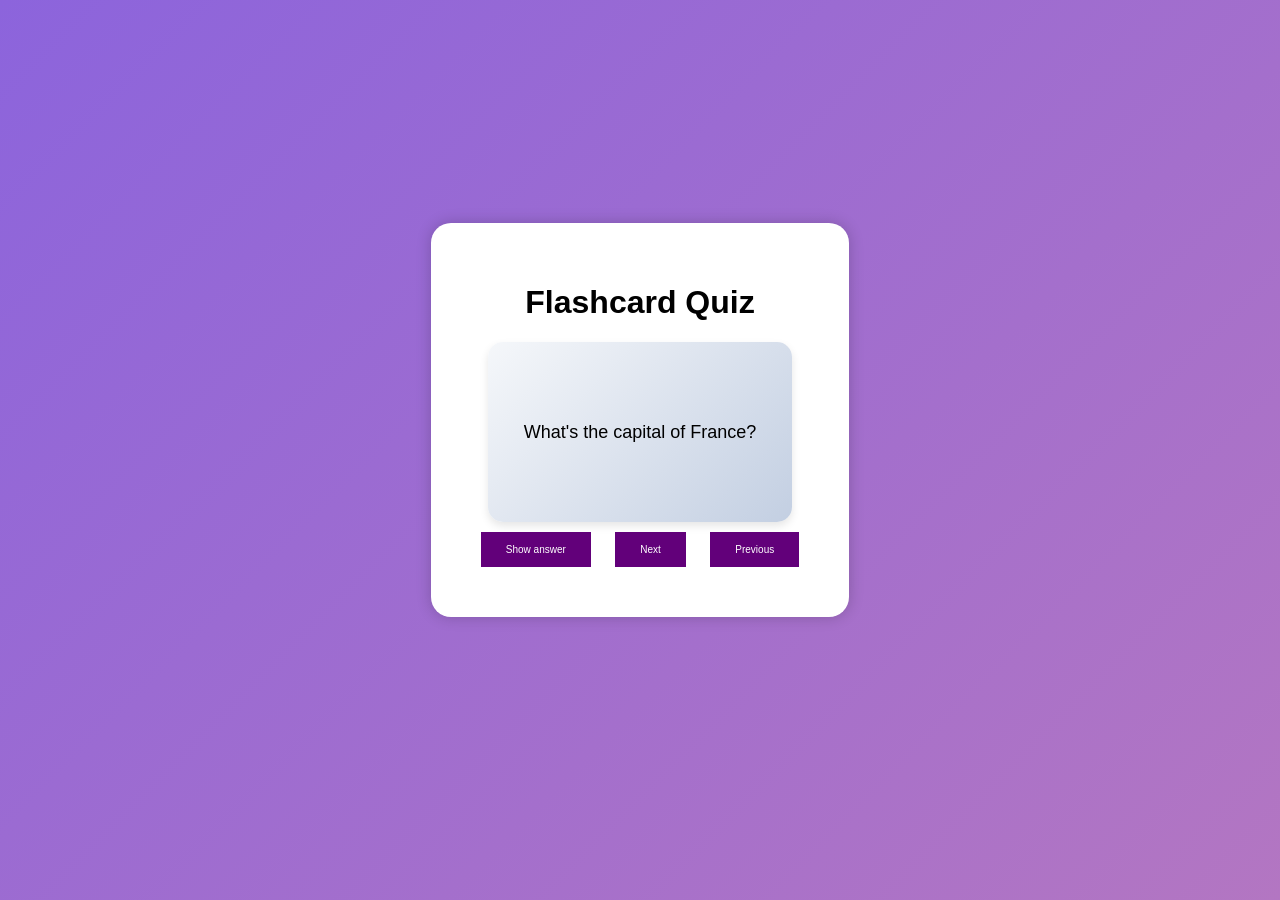
<file: flashcardApp/index.html>
<!DOCTYPE html>
<html lang="en">
<head>
    <meta charset="UTF-8">
    <meta name="viewport" content="width=device-width, initial-scale=1.0">
    <title>Flashcard Quiz App</title>

    <link rel="stylesheet" href="style.css">
</head>
<body>

    <div class ="flashcard-container">
        <h1> Flashcard Quiz</h1>
        
        <div id="flashcard" class="flashcard"> 
        <div class="front">
            <p id="question"> Question </p>
        </div>

        <div class="back">
            <p id="answer">Answer</p>
        </div>
    </div>

    <button id="show-answer"> Show answer</button>
    <button id="next"> Next </button>
    <button id="previous"> Previous </button>

    </div>

    <script src="script.js"></script> 
</body>
</html>
</file>
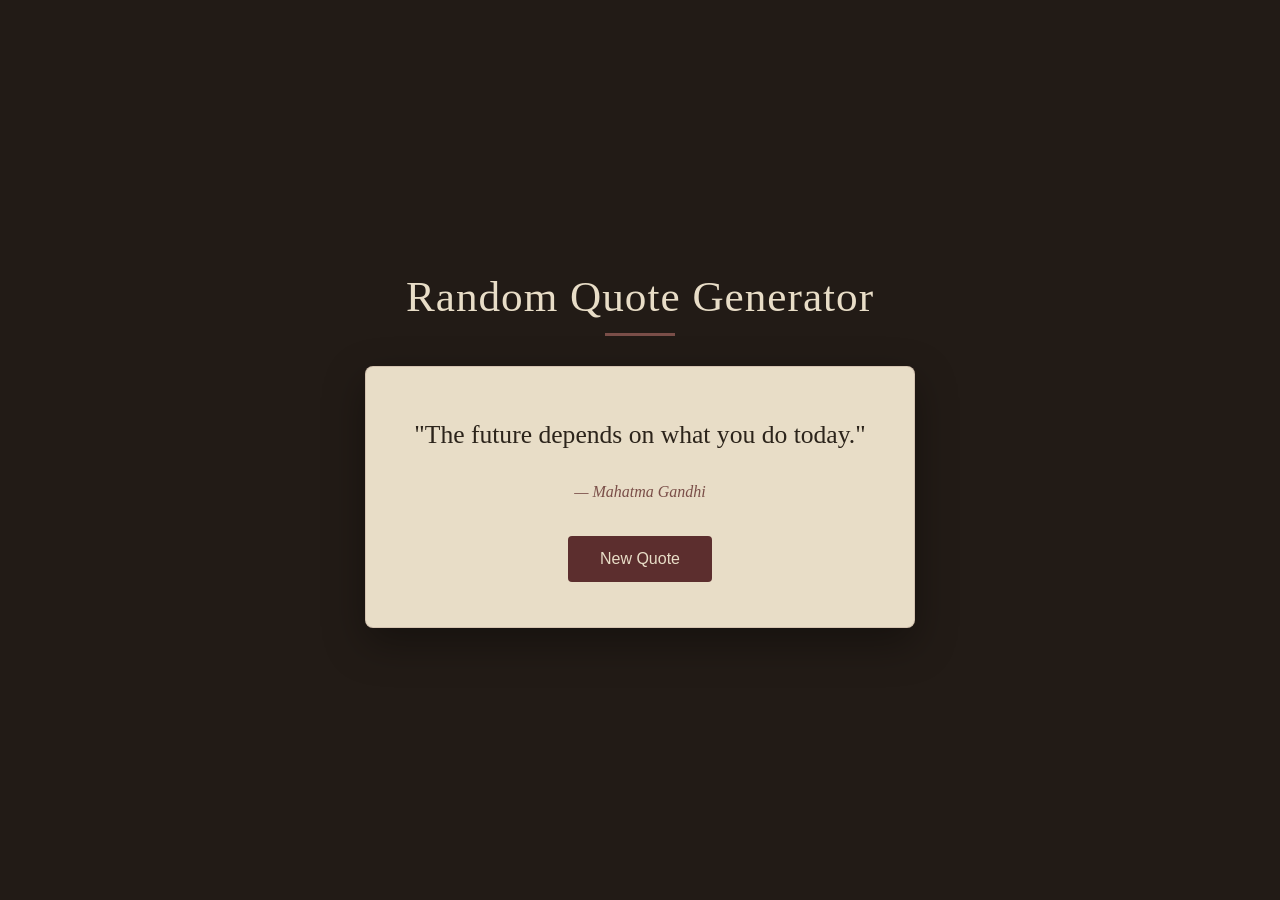
<file: quoteGenerator/index.html>
<!DOCTYPE html>
<html lang="en">
<head>
    <meta charset="UTF-8">
    <meta name="viewport" content="width=device-width, initial-scale=1.0">
    <title>Random Quote Generator</title>
    <link rel="stylesheet" href="style.css">
</head>

<body>

    <h1>Random Quote Generator</h1>

    <div class="container">
        <p id="quote"></p>
        <p id="author"></p>

        <button onclick="newQuote()">New Quote</button>
    </div>

    <script src="script.js"></script>

</body>
</html>
</file>
<file: flashcardApp/style.css>
body{
    font-family: sans-serif;
    display: flex;
    justify-content: center;
    align-items: center;
    height: 100vh;
    background: linear-gradient(135deg, #8c64dc , #b376c2);
    margin: 0;
    overflow: hidden;
}

.flashcard-container{
    text-align: center;
    background-color: white;
    padding: 40px;
    border-radius:20px;
    box-shadow: 0 0 15px rgba(0, 0, 0, 0.2);
    max-width: 360px;
    margin-bottom: 60px;

    /* Added */
    perspective: 1000px;
}

.flashcard{
    width: 90%;
    height: 180px;
    position: relative;
    transform-style: preserve-3d;
    transition: transform 0.6s;
    margin: 0 auto;
}

.flashcard.is-flipped{
    transform: rotateY(180deg);
}

.flashcard div{
    position: absolute;

    /* Added */
    top: 0;
    left: 0;

    width: 100%;

    /* Changed from 70% */
    height: 100%;

    /* Added */
    box-sizing: border-box;

    backface-visibility: hidden;
    -webkit-backface-visibility: hidden;

    border-radius: 15px;
    background: linear-gradient(135deg , #f5f7fa , #c3cfe2);
    display: flex;
    padding: 20px;
    box-shadow: 0 4px 8px rgba(0, 0, 0, 0.1);
    font-size: 18px;
    justify-content: center;
    align-items: center;

    /* Added */
    text-align: center;
}

.back{
    transform: rotateY(180deg);
}

button{
    margin: 10px;
    padding: 12px 25px;
    border: none;
    background-color: #62007a;
    color: white;
    font-size: 10px;
    cursor: pointer;
    transition: background-color 0.3s, transform 0.2s;
}

button:hover{
    background-color: #330040;
}

button:active{
    transform: scale(0.95);
}
</file>
<file: quoteGenerator/style.css>
*{
    margin:0;
    padding:0;
    box-sizing:border-box;
}

body{
    min-height:100vh;
    display:flex;
    flex-direction:column;
    justify-content:center;
    align-items:center;
    font-family: Georgia, serif;
    background:#221B16;
}

h1{
    margin-bottom:30px;
    color:#E8DDC7;
    font-size:2.7rem;
    font-weight:normal;
    letter-spacing:1px;
    text-align:center;
}

h1::after{
    content:"";
    display:block;
    width:70px;
    height:3px;
    background:#7A4E48;
    margin:12px auto 0;
}

.container{
    width:550px;
    background:#E8DDC7;
    padding:45px;
    border-radius:8px;
    text-align:center;
    border:1px solid rgba(92,46,46,0.15);
    box-shadow:0 15px 40px rgba(0,0,0,0.35);
}

#quote{
    font-size:1.6rem;
    color:#2C241B;
    line-height:1.8;
    margin-bottom:25px;
}

#author{
    font-size:1rem;
    color:#7A4E48;
    font-style:italic;
    margin-bottom:35px;
}

button{
    padding:14px 32px;
    border:none;
    border-radius:4px;
    background:#5C2E2E;
    color:#E8DDC7;
    font-size:1rem;
    cursor:pointer;
    transition:0.3s;
}

button:hover{
    background:#472222;
    transform:translateY(-2px);
}

button:active{
    transform:translateY(0);
}
</file>
